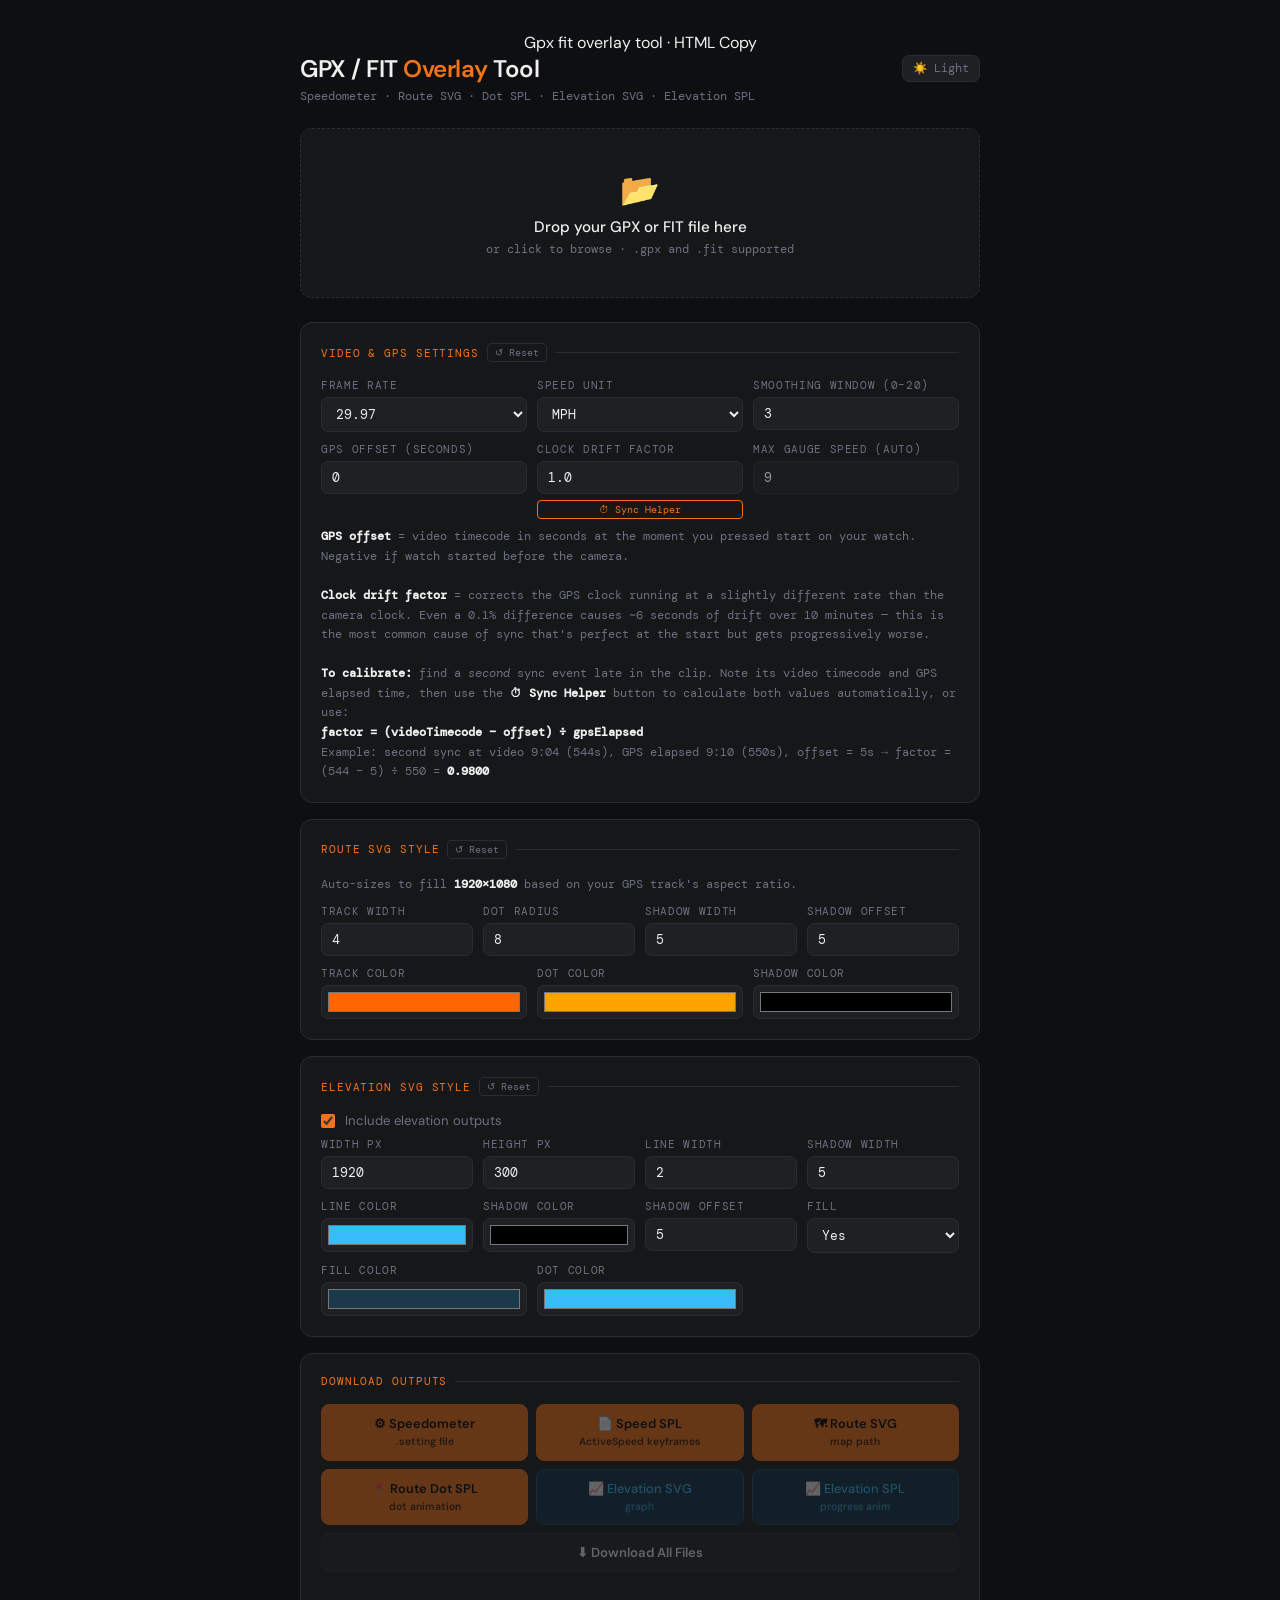
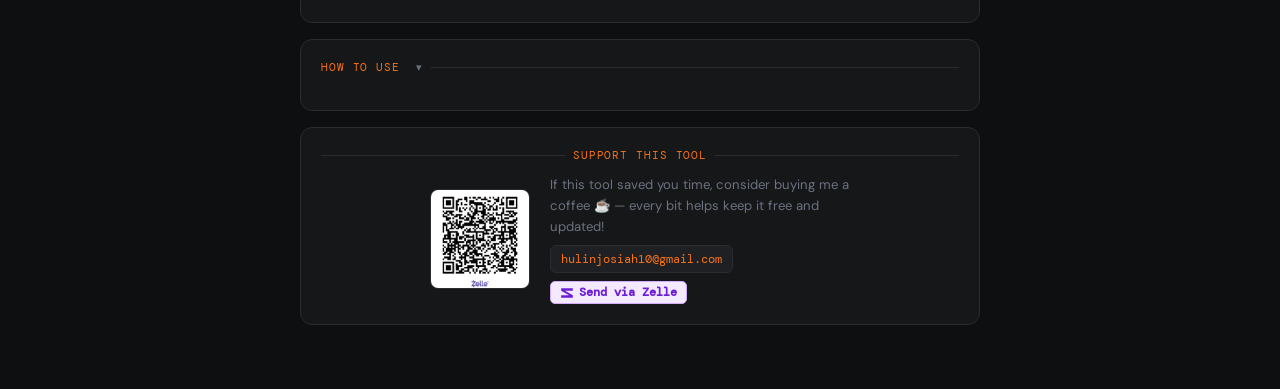
<file: GPX_FIT_Overlay_Tool.html>
Gpx fit overlay tool · HTML
Copy

<!DOCTYPE html>
<html lang="en">
<head>
<meta charset="UTF-8">
<meta name="viewport" content="width=device-width, initial-scale=1.0">
<title>GPX / FIT Overlay Tool</title>
<style>
@import url('https://fonts.googleapis.com/css2?family=DM+Mono:wght@400;500&family=DM+Sans:wght@400;500;600&display=swap');
*,*::before,*::after{box-sizing:border-box;margin:0;padding:0}
:root{--bg:#0e0f11;--surface:#161719;--surface2:#1e2023;--border:#2a2c30;--accent:#f97316;--accent2:#fb923c;--text:#f0f0f0;--muted:#6b7280;--success:#22c55e;--danger:#ef4444;--info:#38bdf8}
body{font-family:'DM Sans',sans-serif;background:var(--bg);color:var(--text);display:flex;flex-direction:column;align-items:center;padding:2rem 1rem 4rem;min-height:100vh;transition:background .2s,color .2s}
body.light{--bg:#f3f4f6;--surface:#ffffff;--surface2:#f1f5f9;--border:#e2e8f0;--text:#111827;--muted:#64748b}
body.light .drop-zone:hover,body.light .drop-zone.drag-over{background:#fff7ed}
.container{width:100%;max-width:680px}
h1{font-size:1.5rem;font-weight:600;letter-spacing:-0.02em;margin-bottom:4px}
h1 span{color:var(--accent)}
.subtitle{font-size:0.78rem;color:var(--muted);font-family:'DM Mono',monospace;margin-bottom:0}
.topbar{display:flex;align-items:flex-start;justify-content:space-between;margin-bottom:1.5rem;gap:12px}
.top-actions{display:flex;gap:6px;flex-shrink:0;margin-top:2px}
.icon-btn{background:var(--surface2);border:1px solid var(--border);border-radius:7px;padding:5px 10px;font-size:.72rem;color:var(--muted);cursor:pointer;font-family:'DM Mono',monospace;transition:color .15s,border-color .15s;white-space:nowrap}
.icon-btn:hover{color:var(--text);border-color:var(--muted)}
.drop-zone{border:1.5px dashed var(--border);border-radius:12px;padding:2.5rem 1rem;text-align:center;cursor:pointer;transition:border-color .2s,background .2s;background:var(--surface);margin-bottom:1.5rem}
.drop-zone:hover,.drop-zone.drag-over{border-color:var(--accent);background:#1a1008}
.drop-zone input{display:none}
.drop-icon{font-size:2rem;margin-bottom:.4rem}
.drop-label{font-size:.95rem;font-weight:500}
.drop-sub{font-size:.75rem;color:var(--muted);margin-top:4px;font-family:'DM Mono',monospace}
.card{background:var(--surface);border:1px solid var(--border);border-radius:12px;padding:1.25rem;margin-bottom:1rem}
.card-title{font-size:.7rem;color:var(--accent);font-family:'DM Mono',monospace;text-transform:uppercase;letter-spacing:.08em;margin-bottom:1rem;display:flex;align-items:center;gap:8px}
.card-title::after{content:'';flex:1;height:1px;background:var(--border)}
.card-title-actions{display:flex;align-items:center;gap:6px;margin-left:auto}
.reset-btn{font-size:.62rem;font-family:'DM Mono',monospace;color:var(--muted);background:none;border:1px solid var(--border);border-radius:4px;padding:2px 7px;cursor:pointer;transition:color .15s,border-color .15s;white-space:nowrap}
.reset-btn:hover{color:var(--text);border-color:var(--muted)}
.grid2{display:grid;grid-template-columns:1fr 1fr;gap:10px}
.grid3{display:grid;grid-template-columns:1fr 1fr 1fr;gap:10px}
.grid4{display:grid;grid-template-columns:1fr 1fr 1fr 1fr;gap:10px}
.field label{font-size:.68rem;color:var(--muted);font-family:'DM Mono',monospace;text-transform:uppercase;letter-spacing:.06em;display:block;margin-bottom:5px}
.field input,.field select{width:100%;padding:7px 10px;font-size:.83rem;font-family:'DM Mono',monospace;background:var(--surface2);border:1px solid var(--border);border-radius:7px;color:var(--text);outline:none;transition:border-color .15s}
.field input:focus,.field select:focus{border-color:var(--accent)}
.field input[type=color]{padding:2px 4px;height:34px;cursor:pointer}
.hint{font-size:.72rem;color:var(--muted);margin-top:8px;font-family:'DM Mono',monospace;line-height:1.7}
.hint strong{color:var(--text)}
.stats{display:grid;grid-template-columns:repeat(4,1fr);gap:8px;margin:1rem 0}
.stat{background:var(--surface2);border-radius:8px;padding:9px 10px;border:1px solid var(--border);position:relative}
.stat-label{font-size:.62rem;color:var(--muted);font-family:'DM Mono',monospace;text-transform:uppercase;letter-spacing:.06em;margin-bottom:3px}
.stat-value{font-size:1.05rem;font-weight:600;font-family:'DM Mono',monospace;color:var(--accent)}
.copy-btn{position:absolute;top:5px;right:5px;font-size:.58rem;font-family:'DM Mono',monospace;padding:2px 6px;border-radius:4px;border:1px solid var(--border);background:var(--surface);color:var(--muted);cursor:pointer;opacity:0;transition:opacity .15s,color .15s}
.stat:hover .copy-btn{opacity:1}
.copy-btn:hover{color:var(--text)}
.preview-wrap{background:var(--surface2);border-radius:8px;border:1px solid var(--border);padding:10px;margin:8px 0}
.preview-label{font-size:.62rem;color:var(--muted);font-family:'DM Mono',monospace;text-transform:uppercase;letter-spacing:.06em;margin-bottom:6px}
canvas{display:block;width:100%}
#gaugeWrap{background:var(--surface2);border-radius:8px;border:1px solid var(--border);padding:10px;margin:8px 0;display:none;text-align:center}
#gaugeCanvas{display:inline-block}
.dl-grid{display:grid;grid-template-columns:1fr 1fr 1fr;gap:8px}
.dl-btn{padding:10px 8px;font-size:.8rem;font-weight:500;font-family:'DM Sans',sans-serif;border-radius:8px;cursor:pointer;border:1px solid var(--border);background:var(--surface2);color:var(--text);transition:background .15s,transform .1s;text-align:center;line-height:1.4;width:100%}
.dl-btn:hover{background:var(--surface);border-color:var(--muted)}
.dl-btn:active{transform:scale(.98)}
.dl-btn.primary{background:var(--accent);color:#000;border-color:var(--accent);font-weight:600}
.dl-btn.primary:hover{background:var(--accent2)}
.dl-btn.blue{background:#0c3048;color:var(--info);border-color:#164e6b}
.dl-btn.blue:hover{background:#10405f}
.dl-btn:disabled{opacity:.35;cursor:not-allowed;pointer-events:none}
.dl-sub{font-size:.65rem;opacity:.75;margin-top:2px}
.dl-all-btn{display:block;width:100%;margin-top:8px;padding:10px;font-size:.82rem;font-weight:600;border-radius:8px;cursor:pointer;border:1px solid var(--border);background:var(--surface2);color:var(--text);transition:background .15s;font-family:'DM Sans',sans-serif;text-align:center}
.dl-all-btn:hover{background:var(--surface);border-color:var(--muted)}
.dl-all-btn:disabled{opacity:.35;cursor:not-allowed;pointer-events:none}
.status{font-size:.78rem;font-family:'DM Mono',monospace;margin-top:.75rem;min-height:18px;color:var(--muted)}
.status.ok{color:var(--success)}
.status.err{color:var(--danger)}
.toggle-row{display:flex;align-items:center;gap:10px;margin-bottom:8px}
.toggle-row label{font-size:.82rem;color:var(--muted);cursor:pointer}
input[type=checkbox]{accent-color:var(--accent);width:14px;height:14px;cursor:pointer}
/* How to use collapsible */
.how-header{cursor:pointer;display:flex;align-items:center;justify-content:space-between;user-select:none}
.how-arrow{font-size:.7rem;color:var(--muted);transition:transform .2s;margin-left:8px}
.how-arrow.open{transform:rotate(180deg)}
#howToBody{display:none;margin-top:12px}
/* Sync modal */
.modal-bg{display:none;position:fixed;inset:0;background:rgba(0,0,0,.65);z-index:200;align-items:center;justify-content:center}
.modal-bg.open{display:flex}
.modal{background:var(--surface);border:1px solid var(--border);border-radius:14px;padding:1.5rem;max-width:400px;width:90%;box-shadow:0 20px 60px rgba(0,0,0,.5)}
.modal h3{font-size:.95rem;font-weight:600;margin-bottom:.75rem}
.modal .field{margin-bottom:8px}
.modal-divider{border:none;border-top:1px solid var(--border);margin:12px 0}
.modal-result{font-size:.85rem;font-family:'DM Mono',monospace;color:var(--accent);min-height:20px;margin:10px 0 4px;font-weight:600}
.modal-btns{display:flex;gap:8px;margin-top:10px}
.modal-btn{flex:1;padding:8px;border-radius:7px;border:1px solid var(--border);background:var(--surface2);color:var(--text);font-family:'DM Sans',sans-serif;font-size:.8rem;font-weight:500;cursor:pointer;transition:background .15s}
.modal-btn:hover{background:var(--border)}
.modal-btn.accent{background:var(--accent);color:#000;border-color:var(--accent);font-weight:600}
.modal-btn.accent:hover{background:var(--accent2)}
.modal-btn:disabled{opacity:.4;cursor:not-allowed}
 
/* Donate section */
.donate-section{margin-top:10px;border:1px solid var(--border);border-radius:12px;padding:1.25rem;background:var(--surface);text-align:center}
.donate-title{font-size:.7rem;color:var(--accent);font-family:'DM Mono',monospace;text-transform:uppercase;letter-spacing:.08em;margin-bottom:.75rem;display:flex;align-items:center;gap:8px}
.donate-title::before,.donate-title::after{content:'';flex:1;height:1px;background:var(--border)}
.donate-body{display:flex;align-items:center;gap:1.25rem;justify-content:center;flex-wrap:wrap}
.donate-qr{width:100px;height:100px;border-radius:8px;border:1px solid var(--border);flex-shrink:0}
.donate-info{text-align:left}
.donate-msg{font-size:.82rem;color:var(--muted);line-height:1.6;margin-bottom:.5rem;max-width:300px}
.donate-email{font-size:.78rem;font-family:'DM Mono',monospace;color:var(--accent);background:var(--surface2);border:1px solid var(--border);border-radius:6px;padding:5px 10px;display:inline-block;margin-bottom:.5rem;word-break:break-all}
.donate-zelle-badge{display:inline-flex;align-items:center;gap:5px;font-size:.72rem;font-family:'DM Mono',monospace;color:#6d1ed4;background:#f3eaff;border:1px solid #d4aaff;border-radius:5px;padding:3px 9px;font-weight:600}
</style>
</head>
<body>
<div class="container">
 
<!-- Top bar -->
<div class="topbar">
  <div>
    <h1>GPX / FIT <span>Overlay</span> Tool</h1>
    <p class="subtitle">Speedometer · Route SVG · Dot SPL · Elevation SVG · Elevation SPL</p>
  </div>
  <div class="top-actions">
    <button class="icon-btn" id="btnTheme">☀️ Light</button>
  </div>
</div>
 
<!-- Sync Helper Modal -->
<div class="modal-bg" id="syncModal">
  <div class="modal">
    <h3>⏱ GPS Sync Calibration Helper</h3>
    <div class="hint" style="margin-top:0;margin-bottom:10px">Enter timecodes in <strong>HH:MM:SS:FF</strong> format (e.g. <code>00:00:08:00</code>). GPS elapsed time is seconds from when you started the activity.</div>
    <div class="field"><label>Event 1 — Video timecode (HH:MM:SS:FF)</label><input type="text" id="sv1" placeholder="00:00:08:00" maxlength="11"></div>
    <div class="field"><label>Event 1 — GPS elapsed time (HH:MM:SS:FF)</label><input type="text" id="sg1" placeholder="00:00:00:00" maxlength="11"></div>
    <hr class="modal-divider">
    <div class="hint" style="margin-top:0;margin-bottom:8px"><strong>Optional:</strong> second sync event late in the clip for drift correction.</div>
    <div class="field"><label>Event 2 — Video timecode (HH:MM:SS:FF)</label><input type="text" id="sv2" placeholder="00:09:04:00" maxlength="11"></div>
    <div class="field"><label>Event 2 — GPS elapsed time (HH:MM:SS:FF)</label><input type="text" id="sg2" placeholder="00:09:10:00" maxlength="11"></div>
    <div class="modal-result" id="syncResult">—</div>
    <div class="modal-btns">
      <button class="modal-btn" id="syncCalc">Calculate</button>
      <button class="modal-btn accent" id="syncApply" disabled>Apply</button>
      <button class="modal-btn" id="syncClose">Close</button>
    </div>
  </div>
</div>
 
<!-- Drop zone -->
<div class="drop-zone" id="dropZone">
  <input type="file" id="fileInput" accept=".gpx,.fit">
  <div class="drop-icon">📂</div>
  <div class="drop-label">Drop your GPX or FIT file here</div>
  <div class="drop-sub">or click to browse · .gpx and .fit supported</div>
</div>
 
<!-- Video & GPS settings -->
<div class="card">
  <div class="card-title">Video &amp; GPS settings
    <div class="card-title-actions">
      <button class="reset-btn" id="resetVideo">↺ Reset</button>
    </div>
  </div>
  <div class="grid3">
    <div class="field">
      <label>Frame rate</label>
      <select id="fps">
        <option value="23.976">23.976</option>
        <option value="24">24</option>
        <option value="25">25</option>
        <option value="29.97" selected>29.97</option>
        <option value="30">30</option>
        <option value="59.94">59.94</option>
        <option value="60">60</option>
      </select>
    </div>
    <div class="field">
      <label>Speed unit</label>
      <select id="unit"><option value="mph" selected>MPH</option><option value="kph">KPH</option></select>
    </div>
    <div class="field">
      <label>Smoothing window (0–20)</label>
      <input type="number" id="smooth" value="3" step="1" min="0" max="20">
    </div>
  </div>
  <div class="grid3" style="margin-top:10px">
    <div class="field">
      <label>GPS offset (seconds)</label>
      <input type="number" id="offset" value="0" step="0.5">
    </div>
    <div class="field">
      <label>Clock drift factor</label>
      <input type="number" id="driftFactor" value="1.0" step="0.0001" min="0.9" max="1.1">
      <button class="reset-btn" id="btnSyncHelper" style="margin-top:6px;width:100%;text-align:center;border-color:var(--accent);color:var(--accent)">⏱ Sync Helper</button>
    </div>
    <div class="field">
      <label>Max gauge speed (auto)</label>
      <input type="number" id="maxSpeed" value="9" step="0.5" min="0.5" readonly style="opacity:0.6;cursor:default;">
    </div>
  </div>
  <div class="hint">
    <strong>GPS offset</strong> = video timecode in seconds at the moment you pressed start on your watch. Negative if watch started before the camera.<br><br>
    <strong>Clock drift factor</strong> = corrects the GPS clock running at a slightly different rate than the camera clock. Even a 0.1% difference causes ~6 seconds of drift over 10 minutes — this is the most common cause of sync that's perfect at the start but gets progressively worse.<br><br>
    <strong>To calibrate:</strong> find a <em>second</em> sync event late in the clip. Note its video timecode and GPS elapsed time, then use the <strong>⏱ Sync Helper</strong> button to calculate both values automatically, or use:<br>
    <strong>factor = (videoTimecode − offset) ÷ gpsElapsed</strong><br>
    Example: second sync at video 9:04 (544s), GPS elapsed 9:10 (550s), offset = 5s → factor = (544 − 5) ÷ 550 = <strong>0.9800</strong>
  </div>
</div>
 
<!-- Route SVG style -->
<div class="card">
  <div class="card-title">Route SVG style
    <div class="card-title-actions">
      <button class="reset-btn" id="resetRoute">↺ Reset</button>
    </div>
  </div>
  <div class="hint" style="margin-top:0;margin-bottom:10px">Auto-sizes to fill <strong>1920×1080</strong> based on your GPS track's aspect ratio.</div>
  <div class="grid4" style="margin-bottom:10px">
    <div class="field"><label>Track width</label><input type="number" id="trackW" value="4" step="1" min="1"></div>
    <div class="field"><label>Dot radius</label><input type="number" id="dotR" value="8" step="1" min="2"></div>
    <div class="field"><label>Shadow width</label><input type="number" id="shadowW" value="5" step="1" min="0"></div>
    <div class="field"><label>Shadow offset</label><input type="number" id="shadowOffset" value="5" step="1" min="0"></div>
  </div>
  <div class="grid3">
    <div class="field"><label>Track color</label><input type="color" id="trackColor" value="#ff6600"></div>
    <div class="field"><label>Dot color</label><input type="color" id="dotColor" value="#fca300"></div>
    <div class="field"><label>Shadow color</label><input type="color" id="shadowColor" value="#000000"></div>
  </div>
</div>
 
<!-- Elevation SVG style -->
<div class="card">
  <div class="card-title">Elevation SVG style
    <div class="card-title-actions">
      <button class="reset-btn" id="resetElev">↺ Reset</button>
    </div>
  </div>
  <div class="toggle-row">
    <input type="checkbox" id="showElev" checked>
    <label for="showElev">Include elevation outputs</label>
  </div>
  <div id="elevOptions">
    <div class="grid4" style="margin-bottom:10px">
      <div class="field"><label>Width px</label><input type="number" id="elevW" value="1920" step="10" min="100"></div>
      <div class="field"><label>Height px</label><input type="number" id="elevH" value="300" step="10" min="50"></div>
      <div class="field"><label>Line width</label><input type="number" id="elevLineW" value="2" step="1" min="1"></div>
      <div class="field"><label>Shadow width</label><input type="number" id="elevShadowW" value="5" step="1" min="0"></div>
    </div>
    <div class="grid4">
      <div class="field"><label>Line color</label><input type="color" id="elevColor" value="#38bdf8"></div>
      <div class="field"><label>Shadow color</label><input type="color" id="elevShadowColor" value="#000000"></div>
      <div class="field"><label>Shadow offset</label><input type="number" id="elevShadowOffset" value="5" step="1" min="0"></div>
      <div class="field"><label>Fill</label>
        <select id="elevFill"><option value="1">Yes</option><option value="0">No</option></select>
      </div>
    </div>
    <div class="grid3" style="margin-top:10px">
      <div class="field"><label>Fill color</label><input type="color" id="elevFillColor" value="#1a3a4a"></div>
      <div class="field"><label>Dot color</label><input type="color" id="elevDotColor" value="#38bdf8"></div>
    </div>
  </div>
</div>
 
<!-- Stats & previews -->
<div id="statsWrap" style="display:none">
  <div class="stats">
    <div class="stat">
      <div class="stat-label">Points</div>
      <div class="stat-value" id="statPts">-</div>
    </div>
    <div class="stat">
      <div class="stat-label">Duration</div>
      <div class="stat-value" id="statDur">-</div>
      <button class="copy-btn" id="copyDur" title="Copy duration">copy</button>
    </div>
    <div class="stat">
      <div class="stat-label">Distance</div>
      <div class="stat-value" id="statDist">-</div>
    </div>
    <div class="stat">
      <div class="stat-label">Peak speed</div>
      <div class="stat-value" id="statSpd">-</div>
    </div>
  </div>
  <div class="preview-wrap">
    <div class="preview-label">Route preview</div>
    <canvas id="routeCanvas" height="180"></canvas>
  </div>
  <div class="preview-wrap">
    <div class="preview-label">Speed curve</div>
    <canvas id="speedCanvas" height="60"></canvas>
  </div>
  <div class="preview-wrap" id="elevPreviewWrap" style="display:none">
    <div class="preview-label">Elevation profile</div>
    <canvas id="elevCanvas" height="80"></canvas>
  </div>
</div>
 
<!-- Downloads -->
<div class="card">
  <div class="card-title">Download outputs</div>
  <div class="dl-grid">
    <button class="dl-btn primary" id="btnSetting" disabled>⚙ Speedometer<div class="dl-sub">.setting file</div></button>
    <button class="dl-btn primary" id="btnSpeedSPL" disabled>📄 Speed SPL<div class="dl-sub">ActiveSpeed keyframes</div></button>
    <button class="dl-btn primary" id="btnRouteSVG" disabled>🗺 Route SVG<div class="dl-sub">map path</div></button>
    <button class="dl-btn primary" id="btnRouteSPL" disabled>📍 Route Dot SPL<div class="dl-sub">dot animation</div></button>
    <button class="dl-btn blue" id="btnElevSVG" disabled>📈 Elevation SVG<div class="dl-sub">graph</div></button>
    <button class="dl-btn blue" id="btnElevSPL" disabled>📈 Elevation SPL<div class="dl-sub">progress anim</div></button>
  </div>
  <button class="dl-all-btn" id="btnDownloadAll" disabled>⬇ Download All Files</button>
  <div class="status" id="status"></div>
</div>
 
<!-- How to use (collapsible) -->
<div class="card">
  <div class="card-title how-header" id="howHeader">
    How to use
    <span class="how-arrow" id="howArrow">▾</span>
  </div>
  <div id="howToBody">
    <div class="hint" style="font-size:.82rem;line-height:1.85">
 
      <strong style="font-size:.92rem;color:var(--text)">① Load your file</strong><br>
      Drop a <strong>.fit</strong> (COROS, Garmin, Wahoo, etc.) or <strong>.gpx</strong> file onto the drop zone. Everything is processed entirely in your browser — nothing is uploaded anywhere. Once loaded you'll see your point count, duration, total distance, and peak speed, plus a route preview, speedometer preview, speed curve, and elevation profile (if your file contains elevation data).<br><br>
 
      <strong style="font-size:.92rem;color:var(--text)">② Configure your settings</strong><br>
      • <strong>Frame Rate</strong> — Match this exactly to your video's frame rate. Even a small mismatch (e.g. 30 instead of 29.97) will cause drift over a long clip.<br>
      • <strong>Speed Unit</strong> — Sets both the stats display and the unit label on the speedometer gauge.<br>
      • <strong>Smoothing</strong> — Averages the speed curve over a rolling window to reduce GPS noise. 3–5 is a good starting point.<br>
      • <strong>GPS Offset</strong> — The video timecode in seconds at the moment you pressed start on your watch. Scrub your footage to find the exact frame where the watch transitions from the pre-activity screen to recording — that timecode is your offset. Use a negative value if you started your watch before you hit record on the camera. Use the <strong>⏱ Sync Helper</strong> to calculate this automatically.<br>
      • <strong>Clock Drift Factor</strong> — If the first sync point looks correct but things drift progressively later in the clip, the GPS clock and camera clock are running at slightly different rates. Use the <strong>⏱ Sync Helper</strong> with a second sync event to calculate the drift factor automatically.<br>
      • <strong>Max Gauge Speed</strong> — Auto-filled from your GPS peak speed rounded up to the nearest 0.5.<br>
      • <strong>Track / Elevation style settings</strong> — Adjust track width, dot radius, shadow width, shadow offset, and colors. Each card has a <strong>↺ Reset</strong> button to restore defaults.<br><br>
 
      <strong style="font-size:.92rem;color:var(--text)">③ Note your duration</strong><br>
      Before downloading, hover over the <strong>Duration</strong> stat and click <strong>copy</strong> to copy the timecode (<code>HH:MM:SS:FF</code>). You will need this when creating your Fusion compositions in DaVinci Resolve.<br><br>
 
      <strong style="font-size:.92rem;color:var(--text)">④ Speedometer — DaVinci Resolve setup</strong><br>
      <strong>Step 1 — Create the Fusion composition:</strong> In DaVinci Resolve, go to the <em>Edit</em> tab. In the Media Pool, right-click and select <strong>New Fusion Composition</strong>. Paste the duration you copied from the tool, select your video's frame rate, and click <strong>Create</strong>. Drag it onto your timeline. Right-click it and select <strong>Open in Fusion Page</strong>.<br><br>
      <strong>Step 2 — Import the .setting file:</strong> If you can't see your nodes, go to the top menu and click <strong>Nodes</strong>. Find the <strong>Speed_Overlay.setting</strong> file you downloaded and drag and drop it directly into the Fusion node graph. Connect the gray output box on the SpeedOverlay group to your <strong>MediaOut</strong> node.<br><br>
      <strong>Step 3 — Animate the speedometer:</strong> Double-click the <strong>SpeedOverlay</strong> group, then double-click the <strong>CurrentSpeed</strong> node. In the Inspector (top-right — if hidden, click the wrench/brush tab), go to <strong>Controls → ActiveSpeed</strong> slider. Right-click <strong>ActiveSpeed</strong> and select <strong>Animate</strong>. Open the <strong>Spline</strong> editor, select <strong>ActiveSpeed</strong> in the list, right-click the line and select <strong>Import Spline</strong>. Navigate to <strong>active_speed.spl</strong> and select it. Click <strong>Zoom to Fit</strong> to confirm. Your speedometer is now animated.<br><br>
 
      <strong style="font-size:.92rem;color:var(--text)">⑤ Route &amp; Elevation SVG — DaVinci Resolve setup</strong><br>
      The route SVG and elevation SVG follow the exact same steps.<br><br>
      <strong>Step 1 — Create the Fusion composition:</strong> In the Media Pool, right-click → <strong>New Fusion Composition</strong> with the same duration and frame rate. Drag to timeline, right-click → <strong>Open in Fusion Page</strong>.<br><br>
      <strong>Step 2 — Import the SVG:</strong> At the very top of Fusion, go to <strong>File → Import → SVG</strong>. Select your <strong>route.svg</strong> or <strong>elevation.svg</strong>. Keep the default image size. Double-click the node group that appears and connect its output to <strong>MediaOut</strong>.<br><br>
      <strong>Step 3 — Publish MainPath:</strong> Double-click the <strong>MainPath</strong> node. At the bottom of the Inspector, right-click <em>"Right-click here for shape animation"</em> and select <strong>Publish</strong>.<br><br>
      <strong>Step 4 — Animate MainDot:</strong> Double-click <strong>MainDot</strong>. In the Inspector, right-click <strong>Center</strong> → <strong>Animate</strong>. Go to the <strong>Modifiers</strong> tab, right-click <em>"Right-click here for shape animation"</em> → <strong>Connect To → MainPath → Polyline Value</strong>. The dot snaps to the start of the path.<br><br>
      <strong>Step 5 — Link OutlineDot:</strong> Double-click <strong>OutlineDot</strong>. Right-click <strong>Center</strong> → <strong>Expression</strong>. Clear the box and type exactly: <code>MainDot.Center</code> (case-sensitive). This makes the shadow dot follow the main dot.<br><br>
      <strong>Step 6 — Import the SPL:</strong> Open the <strong>Spline</strong> editor. Select the <strong>MainDot Center</strong> spline, right-click the line → <strong>Import Spline</strong>. Select <strong>route_dot.spl</strong> or <strong>elevation_progress.spl</strong>. Click <strong>Zoom to Fit</strong>. Your dot now animates along the path.<br><br>
 
      <strong style="font-size:.92rem;color:var(--text)">⑥ Tips</strong><br>
      • All outputs share the same GPS offset and drift factor — everything stays in sync automatically.<br>
      • If your GPS file has no embedded speed data, speed is derived from position deltas — smoothing helps reduce noise.<br>
      • Re-download any output after changing settings — everything regenerates live.<br>
      • Use <strong>⬇ Download All Files</strong> to grab everything in one click.<br>
      • Use <strong>⏱ Sync Helper</strong> to calculate offset and drift factor without doing the math manually.
    </div>
  </div>
</div>
 
 
  <!-- Donate -->
  <div class="donate-section">
    <div class="donate-title">Support this tool</div>
    <div class="donate-body">
      <img class="donate-qr" src="[data-uri]" alt="Zelle QR Code">
      <div class="donate-info">
        <div class="donate-msg">If this tool saved you time, consider buying me a coffee ☕ — every bit helps keep it free and updated!</div>
        <div class="donate-email">hulinjosiah10@gmail.com</div><br>
        <span class="donate-zelle-badge">
          <svg width="14" height="14" viewBox="0 0 24 24" fill="none" xmlns="http://www.w3.org/2000/svg"><path d="M2 4h20v4H8.5L22 16v4H2v-4h13.5L2 8V4z" fill="#6d1ed4"/></svg>
          Send via Zelle
        </span>
      </div>
    </div>
  </div>
</div><!-- /container -->
<script>
// ── State ─────────────────────────────────────────────────────────────────────
var rawPoints=[], speedData=[], totalDistM=0, currentFilename='';
var btnIds=['btnSetting','btnSpeedSPL','btnRouteSVG','btnRouteSPL','btnElevSVG','btnElevSPL'];
var syncCalcResult={offset:null,drift:null};
 
// ── Defaults for reset ────────────────────────────────────────────────────────
var DEF_VIDEO={fps:'29.97',unit:'mph',smooth:'3',offset:'0',driftFactor:'1.0'};
var DEF_ROUTE={trackW:'4',dotR:'8',shadowW:'5',shadowOffset:'5',trackColor:'#ff6600',dotColor:'#fca300',shadowColor:'#000000'};
var DEF_ELEV={elevW:'1920',elevH:'300',elevLineW:'2',elevShadowW:'5',elevColor:'#38bdf8',elevShadowColor:'#000000',elevShadowOffset:'5',elevFill:'1',elevFillColor:'#1a3a4a',elevDotColor:'#38bdf8'};
 
function applyDefaults(defs){ Object.keys(defs).forEach(function(id){var el=document.getElementById(id);if(el)el.value=defs[id];}); }
 
// ── Theme ─────────────────────────────────────────────────────────────────────
var themeBtn=document.getElementById('btnTheme');
themeBtn.addEventListener('click',function(){
  document.body.classList.toggle('light');
  themeBtn.textContent=document.body.classList.contains('light')?'🌙 Dark':'☀️ Light';
});
 
// ── How to use collapse ───────────────────────────────────────────────────────
document.getElementById('howHeader').addEventListener('click',function(){
  var body=document.getElementById('howToBody'), arrow=document.getElementById('howArrow');
  var open=body.style.display==='block';
  body.style.display=open?'none':'block';
  arrow.classList.toggle('open',!open);
});
 
// ── Copy duration ─────────────────────────────────────────────────────────────
document.getElementById('copyDur').addEventListener('click',function(){
  var dur=document.getElementById('statDur').textContent;
  if(!navigator.clipboard){return;}
  navigator.clipboard.writeText(dur).then(function(){
    var btn=document.getElementById('copyDur');
    btn.textContent='copied!'; btn.style.color='var(--success)';
    setTimeout(function(){btn.textContent='copy';btn.style.color='';},1600);
  });
});
 
// ── Sync helper modal ─────────────────────────────────────────────────────────
document.getElementById('btnSyncHelper').addEventListener('click',function(){document.getElementById('syncModal').classList.add('open');});
document.getElementById('syncClose').addEventListener('click',function(){document.getElementById('syncModal').classList.remove('open');});
document.getElementById('syncModal').addEventListener('click',function(e){if(e.target===this)this.classList.remove('open');});
 
// Auto-format timecode inputs as user types
['sv1','sg1','sv2','sg2'].forEach(function(id){
  document.getElementById(id).addEventListener('input',function(){
    var v=this.value.replace(/[^0-9]/g,'');
    var out='';
    for(var i=0;i<v.length&&i<8;i++){
      if(i===2||i===4||i===6) out+=':';
      out+=v[i];
    }
    this.value=out;
  });
});
 
function tcToSec(tc,fps){
  // Parse HH:MM:SS:FF — also accept bare seconds like "8" or "8.5"
  if(!tc||tc.trim()==='')return NaN;
  var parts=tc.trim().split(':');
  if(parts.length===1){var n=parseFloat(parts[0]);return isNaN(n)?NaN:n;}
  if(parts.length===4){
    var h=parseInt(parts[0])||0,m=parseInt(parts[1])||0,s=parseInt(parts[2])||0,f=parseInt(parts[3])||0;
    return h*3600+m*60+s+f/(fps||29.97);
  }
  if(parts.length===3){var h=parseInt(parts[0])||0,m=parseInt(parts[1])||0,s=parseFloat(parts[2])||0;return h*3600+m*60+s;}
  return NaN;
}
 
document.getElementById('syncCalc').addEventListener('click',function(){
  var fps=parseFloat(document.getElementById('fps').value)||29.97;
  var v1=tcToSec(document.getElementById('sv1').value,fps);
  var g1=tcToSec(document.getElementById('sg1').value,fps);
  var v2=tcToSec(document.getElementById('sv2').value,fps);
  var g2=tcToSec(document.getElementById('sg2').value,fps);
  var res=document.getElementById('syncResult');
  var applyBtn=document.getElementById('syncApply');
  if(isNaN(v1)||isNaN(g1)){res.textContent='Enter event 1 values';res.style.color='var(--danger)';applyBtn.disabled=true;return;}
  var offset=Math.round((v1-g1)*100)/100;
  var drift=1.0;
  if(!isNaN(v2)&&!isNaN(g2)&&g2!==g1){
    drift=Math.round(((v2-offset)/g2)*100000)/100000;
  }
  syncCalcResult={offset:offset,drift:drift};
  var msg='GPS Offset: '+offset+'s';
  if(!isNaN(v2)&&!isNaN(g2)&&g2!==g1) msg+='   Drift: '+drift;
  res.textContent=msg; res.style.color='var(--accent)';
  applyBtn.disabled=false;
});
 
document.getElementById('syncApply').addEventListener('click',function(){
  document.getElementById('offset').value=syncCalcResult.offset;
  document.getElementById('driftFactor').value=syncCalcResult.drift;
  document.getElementById('syncModal').classList.remove('open');
  if(rawPoints.length) reprocess();
  setStatus('Sync applied — offset: '+syncCalcResult.offset+'s, drift: '+syncCalcResult.drift,'ok');
});
 
// ── Reset buttons ─────────────────────────────────────────────────────────────
document.getElementById('resetVideo').addEventListener('click',function(){applyDefaults(DEF_VIDEO);if(rawPoints.length)reprocess();});
document.getElementById('resetRoute').addEventListener('click',function(){applyDefaults(DEF_ROUTE);});
document.getElementById('resetElev').addEventListener('click',function(){applyDefaults(DEF_ELEV);});
 
// ── Drop zone & file input ────────────────────────────────────────────────────
var dropZone=document.getElementById('dropZone');
var fileInput=document.getElementById('fileInput');
var statusEl=document.getElementById('status');
dropZone.addEventListener('click',function(){fileInput.click();});
dropZone.addEventListener('dragover',function(e){e.preventDefault();dropZone.classList.add('drag-over');});
dropZone.addEventListener('dragleave',function(){dropZone.classList.remove('drag-over');});
dropZone.addEventListener('drop',function(e){e.preventDefault();dropZone.classList.remove('drag-over');if(e.dataTransfer.files[0])handleFile(e.dataTransfer.files[0]);});
fileInput.addEventListener('change',function(){if(fileInput.files[0])handleFile(fileInput.files[0]);});
 
['fps','unit','smooth','offset','driftFactor'].forEach(function(id){
  document.getElementById(id).addEventListener('change',function(){if(rawPoints.length)reprocess();});
});
document.getElementById('showElev').addEventListener('change',function(){
  document.getElementById('elevOptions').style.display=this.checked?'':'none';
});
 
function setStatus(msg,cls){statusEl.textContent=msg;statusEl.className='status'+(cls?' '+cls:'');}
function setEnabled(on){btnIds.forEach(function(id){document.getElementById(id).disabled=!on;});document.getElementById('btnDownloadAll').disabled=!on;}
 
// ── File handling ─────────────────────────────────────────────────────────────
function handleFile(file){
  var name=file.name.toLowerCase();
  if(!name.endsWith('.gpx')&&!name.endsWith('.fit')){setStatus('Please upload a .gpx or .fit file','err');return;}
  currentFilename=file.name.replace(/\.[^.]+$/,'');
  setStatus('Reading '+file.name+'...');
  var reader=new FileReader();
  if(name.endsWith('.fit')){
    reader.onload=function(e){parseFIT(e.target.result,file.name);};
    reader.readAsArrayBuffer(file);
  } else {
    reader.onload=function(e){parseGPX(e.target.result,file.name);};
    reader.readAsText(file);
  }
}
 
// ── FIT parser ────────────────────────────────────────────────────────────────
function parseFIT(buffer,name){
  try{
    var bytes=new Uint8Array(buffer),definitions={},points=[],lastTimestamp=undefined;
    var pos=bytes[0],dataEnd=bytes.length-2;
    function u32(p){return bytes[p]|(bytes[p+1]<<8)|(bytes[p+2]<<16)|(bytes[p+3]<<24);}
    function u16(p){return bytes[p]|(bytes[p+1]<<8);}
    function readFields(def){
      var sp=pos,rec={};
      for(var f=0;f<def.fields.length;f++){
        var fd=def.fields[f],val;
        if(fd.size===4)val=fd.arch===0?u32(pos):((bytes[pos]<<24)|(bytes[pos+1]<<16)|(bytes[pos+2]<<8)|bytes[pos+3]);
        else if(fd.size===2)val=fd.arch===0?u16(pos):((bytes[pos]<<8)|bytes[pos+1]);
        else if(fd.size===1)val=bytes[pos];
        else{pos+=fd.size;continue;}
        rec[fd.num]=val; pos+=fd.size;
      }
      pos=sp+def.dataSize; return rec;
    }
    var FIT_EPOCH=631065600;
    function tryEmit(rec,ts){
      var lat=rec[0],lon=rec[1],alt=rec[2],spd=rec[6]!==undefined?rec[6]:rec[136];
      if(ts!==undefined&&ts!==0xFFFFFFFF&&lat!==undefined&&lat!==0x7FFFFFFF&&lon!==undefined&&lon!==0x7FFFFFFF){
        points.push({time:(ts+FIT_EPOCH)*1000,lat:lat*(180/Math.pow(2,31)),lon:lon*(180/Math.pow(2,31)),
          ele:(alt!==undefined&&alt!==0xFFFF)?(alt/5-500):null,
          speed:(spd!==undefined&&spd!==0xFFFF&&spd!==0xFFFFFFFF)?spd/1000:null});
      }
    }
    while(pos<dataEnd){
      var h=bytes[pos++];
      if(h&0x80){
        var lt=(h>>5)&0x03,to=h&0x1F,def=definitions[lt];
        if(!def)continue;
        var rts;
        if(lastTimestamp!==undefined){rts=(lastTimestamp&0xFFFFFFE0)|to;if(rts<lastTimestamp)rts+=32;lastTimestamp=rts;}
        var rec=readFields(def);
        if(def.globalMsgNum===20&&rts!==undefined)tryEmit(rec,rts);
        continue;
      }
      var mt=(h>>6)&0x03,lmn=h&0x0F;
      if(mt===1||mt===3){
        pos++;var arch=bytes[pos++];
        var gmn=arch===0?u16(pos):(bytes[pos]<<8)|bytes[pos+1]; pos+=2;
        var nf=bytes[pos++],flds=[],ds=0;
        for(var f=0;f<nf;f++){flds.push({num:bytes[pos++],size:bytes[pos++],arch:arch});bytes[pos++];ds+=flds[flds.length-1].size;}
        if(mt===3){var nd=bytes[pos++];for(var d=0;d<nd;d++){ds+=bytes[pos+1];pos+=3;}}
        definitions[lmn]={globalMsgNum:gmn,fields:flds,dataSize:ds,arch:arch};
      } else {
        var def=definitions[lmn];
        if(!def){pos++;continue;}
        var rec=readFields(def);
        if(def.globalMsgNum===20){var ts=rec[253];if(ts!==undefined&&ts!==0xFFFFFFFF)lastTimestamp=ts;tryEmit(rec,ts);}
      }
    }
    if(points.length<2){setStatus('No GPS track points found in FIT file','err');return;}
    points.sort(function(a,b){return a.time-b.time;});
    rawPoints=points; totalDistM=0;
    for(var i=1;i<rawPoints.length;i++)totalDistM+=haversine(rawPoints[i-1].lat,rawPoints[i-1].lon,rawPoints[i].lat,rawPoints[i].lon);
    dropZone.querySelector('.drop-label').textContent=name;
    dropZone.querySelector('.drop-sub').textContent=rawPoints.length+' track points loaded';
    reprocess();
  }catch(e){console.error(e);setStatus('FIT parse error: '+e.message,'err');}
}
 
// ── GPX speed extension helper ────────────────────────────────────────────────
function getSpeedFromPoint(pt){
  var kids=pt.childNodes;
  for(var i=0;i<kids.length;i++){if(kids[i].localName==='speed'){var v=parseFloat(kids[i].textContent);if(!isNaN(v))return v;}}
  for(var i=0;i<kids.length;i++){
    if(kids[i].localName==='extensions'){
      var all=kids[i].getElementsByTagName('*');
      for(var j=0;j<all.length;j++){
        if(all[j].localName.toLowerCase()==='speed'){var v=parseFloat(all[j].textContent);if(!isNaN(v)&&v>=0)return v;}
      }
    }
  }
  return null;
}
 
// ── GPX parser ────────────────────────────────────────────────────────────────
function parseGPX(text,name){
  try{
    var parser=new DOMParser(),doc=parser.parseFromString(text,'application/xml');
    if(doc.querySelector('parsererror')){setStatus('XML error in GPX file','err');return;}
    var trkpts=doc.querySelectorAll('trkpt');
    if(!trkpts.length){setStatus('No track points found','err');return;}
    rawPoints=[];
    for(var i=0;i<trkpts.length;i++){
      var pt=trkpts[i],timeEl=pt.querySelector('time'),eleEl=pt.querySelector('ele');
      var lat=parseFloat(pt.getAttribute('lat')),lon=parseFloat(pt.getAttribute('lon'));
      var t=timeEl?new Date(timeEl.textContent).getTime():null;
      if(t&&!isNaN(t)&&!isNaN(lat)&&!isNaN(lon))
        rawPoints.push({time:t,lat:lat,lon:lon,ele:eleEl?parseFloat(eleEl.textContent):null,speed:getSpeedFromPoint(pt)});
    }
    rawPoints.sort(function(a,b){return a.time-b.time;});
    if(rawPoints.length<2){setStatus('Not enough valid points','err');return;}
    totalDistM=0;
    for(var i=1;i<rawPoints.length;i++)totalDistM+=haversine(rawPoints[i-1].lat,rawPoints[i-1].lon,rawPoints[i].lat,rawPoints[i].lon);
    dropZone.querySelector('.drop-label').textContent=name;
    dropZone.querySelector('.drop-sub').textContent=rawPoints.length+' track points loaded';
    reprocess();
  }catch(e){console.error(e);setStatus('Error: '+e.message,'err');}
}
 
// ── Core math ─────────────────────────────────────────────────────────────────
function haversine(la1,lo1,la2,lo2){
  var R=6371000,dL=(la2-la1)*Math.PI/180,dO=(lo2-lo1)*Math.PI/180;
  var a=Math.sin(dL/2)*Math.sin(dL/2)+Math.cos(la1*Math.PI/180)*Math.cos(la2*Math.PI/180)*Math.sin(dO/2)*Math.sin(dO/2);
  return R*2*Math.atan2(Math.sqrt(a),Math.sqrt(1-a));
}
function computeSpeeds(pts,unit){
  var result=[];
  for(var i=0;i<pts.length;i++){
    var p=pts[i],spd=(p.speed!==null&&!isNaN(p.speed))?p.speed:null;
    if(spd===null){if(i<pts.length-1){var dt=(pts[i+1].time-p.time)/1000;spd=dt>0?haversine(p.lat,p.lon,pts[i+1].lat,pts[i+1].lon)/dt:0;}else spd=result.length?result[result.length-1].rawSpd:0;}
    result.push({time:p.time,rawSpd:spd,spd:Math.max(0,unit==='mph'?spd*2.23694:spd*3.6)});
  }
  return result;
}
// ── Smoothing ─────────────────────────────────────────────────────────────────
 
// Compute Savitzky-Golay convolution coefficients for a given half-window and
// polynomial degree using the least-squares normal equations. Returns an array
// of 2*m+1 weights centred on index m.
function sgCoeffs(m, degree) {
  var n = 2 * m + 1;
  // Build Vandermonde matrix A (n x (degree+1)) for x = -m..m
  var A = [];
  for (var i = 0; i < n; i++) {
    var row = [], x = i - m;
    for (var d = 0; d <= degree; d++) row.push(Math.pow(x, d));
    A.push(row);
  }
  // Compute ATA and ATe0 (first basis vector — we want the smoothed value, coeff 0)
  var cols = degree + 1;
  var ATA = [];
  for (var r = 0; r < cols; r++) {
    ATA.push([]);
    for (var c = 0; c < cols; c++) {
      var s = 0;
      for (var i = 0; i < n; i++) s += A[i][r] * A[i][c];
      ATA[r].push(s);
    }
  }
  // Invert ATA via Gauss-Jordan
  var aug = [];
  for (var r = 0; r < cols; r++) {
    aug.push(ATA[r].slice());
    for (var c = 0; c < cols; c++) aug[r].push(r === c ? 1 : 0);
  }
  for (var col = 0; col < cols; col++) {
    // Pivot
    var maxR = col;
    for (var r = col+1; r < cols; r++) if (Math.abs(aug[r][col]) > Math.abs(aug[maxR][col])) maxR = r;
    var tmp = aug[col]; aug[col] = aug[maxR]; aug[maxR] = tmp;
    var piv = aug[col][col];
    if (Math.abs(piv) < 1e-12) return null; // singular — fall back to rolling avg
    for (var c = 0; c < cols*2; c++) aug[col][c] /= piv;
    for (var r = 0; r < cols; r++) {
      if (r === col) continue;
      var f = aug[r][col];
      for (var c = 0; c < cols*2; c++) aug[r][c] -= f * aug[col][c];
    }
  }
  // First row of inverse gives coefficients for the smoothed value at centre
  // weights[i] = sum_d inv[0][d] * A[i][d]
  var weights = [];
  for (var i = 0; i < n; i++) {
    var w = 0;
    for (var d = 0; d <= degree; d++) w += aug[0][cols + d] * A[i][d];
    weights.push(w);
  }
  return weights;
}
 
// Cache coefficients so they're only recomputed when window changes
var _sgCache = {};
function getSGCoeffs(m) {
  if (_sgCache[m]) return _sgCache[m];
  var c = sgCoeffs(m, 2); // degree-2 quadratic
  if (!c) c = sgCoeffs(m, 1); // fallback to linear if singular
  _sgCache[m] = c;
  return c;
}
 
function smoothSG(data, win) {
  // win is the full window width (odd number). m = half-window.
  if (win <= 1) return data.slice();
  var m = Math.floor(win / 2);
  var weights = getSGCoeffs(m);
  if (!weights) return smoothRolling(data, win); // safety fallback
  var out = [];
  for (var i = 0; i < data.length; i++) {
    var sum = 0, wSum = 0;
    for (var k = -m; k <= m; k++) {
      var idx = Math.min(Math.max(i + k, 0), data.length - 1); // clamp edges
      var w = weights[k + m];
      sum += w * data[idx].spd;
      wSum += w;
    }
    // Clamp negative outputs — SG can produce tiny negatives at edges
    out.push({ time: data[i].time, spd: Math.max(0, wSum !== 0 ? sum / wSum : sum) });
  }
  return out;
}
 
function smoothRolling(data, win) {
  if (win <= 1) return data.slice();
  var out = [];
  for (var i = 0; i < data.length; i++) {
    var h = Math.floor(win/2), s = Math.max(0,i-h), e = Math.min(data.length-1,i+h), sum = 0, n = 0;
    for (var j = s; j <= e; j++) { sum += data[j].spd; n++; }
    out.push({ time: data[i].time, spd: sum / n });
  }
  return out;
}
 
function smooth(data, win) {
  return smoothSG(data, win);
}
 
// ── Reprocess ─────────────────────────────────────────────────────────────────
function reprocess(){
  var fps=parseFloat(document.getElementById('fps').value);
  var unit=document.getElementById('unit').value;
  var win=(parseInt(document.getElementById('smooth').value)||0)*2+1;
  speedData=smooth(computeSpeeds(rawPoints,unit),win);
  var durSec=(speedData[speedData.length-1].time-speedData[0].time)/1000;
  var maxSpd=0;
  for(var i=0;i<speedData.length;i++)if(speedData[i].spd>maxSpd)maxSpd=speedData[i].spd;
  var h=Math.floor(durSec/3600),m=Math.floor((durSec%3600)/60),s=Math.floor(durSec%60),f=Math.round((durSec%1)*fps);
  function p2(n){return n<10?'0'+n:''+n;}
  var tc=p2(h)+':'+p2(m)+':'+p2(s)+':'+p2(f);
  var distDisplay=unit==='mph'?(totalDistM/1609.344).toFixed(2)+' mi':(totalDistM/1000).toFixed(2)+' km';
  document.getElementById('statPts').textContent=rawPoints.length;
  document.getElementById('statDur').textContent=tc;
  document.getElementById('statDist').textContent=distDisplay;
  document.getElementById('statSpd').textContent=maxSpd.toFixed(1)+' '+unit.toUpperCase();
  document.getElementById('maxSpeed').value=(Math.max(0.5,Math.ceil(maxSpd*2)/2)).toFixed(1);
  document.getElementById('statsWrap').style.display='block';
  drawRoute(); drawSpeed(maxSpd); drawElev(); setEnabled(true);
  setStatus('Ready — '+rawPoints.length+' points · '+tc+' · '+distDisplay,'ok');
}
 
// ── Previews ──────────────────────────────────────────────────────────────────
function project(pts,W,H){
  var lats=pts.map(function(p){return p.lat;}),lons=pts.map(function(p){return p.lon;});
  var mnLa=Math.min.apply(null,lats),mxLa=Math.max.apply(null,lats);
  var mnLo=Math.min.apply(null,lons),mxLo=Math.max.apply(null,lons);
  return pts.map(function(p){
    var x=(p.lon-mnLo)/(mxLo-mnLo||1)*W;
    var mr=Math.log(Math.tan(Math.PI/4+p.lat*Math.PI/360));
    var mn2=Math.log(Math.tan(Math.PI/4+mnLa*Math.PI/360));
    var mx2=Math.log(Math.tan(Math.PI/4+mxLa*Math.PI/360));
    var y=H-(mr-mn2)/(mx2-mn2||1)*H;
    return{x:x,y:y};
  });
}
 
function drawRoute(){
  var c=document.getElementById('routeCanvas'),W=c.offsetWidth||620;
  c.width=W; c.height=180;
  var ctx=c.getContext('2d'),pts=project(rawPoints,W-20,160);
  var xs=pts.map(function(p){return p.x;}),ys=pts.map(function(p){return p.y;});
  var mnX=Math.min.apply(null,xs),mxX=Math.max.apply(null,xs);
  var mnY=Math.min.apply(null,ys),mxY=Math.max.apply(null,ys);
  ctx.beginPath();
  for(var i=0;i<pts.length;i++){
    var x=10+(pts[i].x-mnX)/(mxX-mnX||1)*(W-20),y=10+(pts[i].y-mnY)/(mxY-mnY||1)*160;
    if(i===0)ctx.moveTo(x,y);else ctx.lineTo(x,y);
  }
  ctx.strokeStyle='#f97316'; ctx.lineWidth=2; ctx.stroke();
}
 
function drawGauge(){
  var maxSpd=parseFloat(document.getElementById('maxSpeed').value)||9;
  var unit=document.getElementById('unit').value;
  var curSpd=speedData.length?Math.min(speedData[Math.floor(speedData.length*0.25)].spd,maxSpd):maxSpd*0.4;
  document.getElementById('gaugeWrap').style.display='block';
  var c=document.getElementById('gaugeCanvas'),ctx=c.getContext('2d');
  var S=200,cx=100,cy=100;
  c.width=S; c.height=S;
  ctx.clearRect(0,0,S,S);
 
  // Outer dark disc
  ctx.beginPath(); ctx.arc(cx,cy,cx,0,Math.PI*2); ctx.fillStyle='#111314'; ctx.fill();
  ctx.beginPath(); ctx.arc(cx,cy,cx-4,0,Math.PI*2); ctx.fillStyle='#1a1c1f'; ctx.fill();
 
  var R=74, trackW=10, speedW=12;
  var TAU=Math.PI*2;
 
  // Gap at the bottom. Arc starts at 7 o'clock (~210°), sweeps clockwise 300° to 5 o'clock (~150°... wait)
  // Looking at image: gap is roughly 60° wide centered at bottom (270°)
  // So arc runs from ~240° (8 o'clock) clockwise to ~300° (... 
  // More carefully: red starts top-left of gap, white ends bottom-right of gap
  // Gap center = 270° (bottom). Gap width ~50°.
  // Start = 270 - 25 = 245° from 3-o-clock = TAU*(245/360)  → 8 o'clock area (bottom-left)
  // End   = 270 + 25 = 295° from 3-o-clock = TAU*(295/360)  → bottom-right (~5 o'clock)  
  // Clockwise sweep from 245° to 295° = 310° total
  var startAng = TAU * (245/360); // bottom-left edge of gap
  var endAng   = TAU * (295/360); // bottom-right edge of gap
  // Clockwise from 245 → 295 going the LONG way = 360 - 50 = 310°
 
  // White track ring — full arc clockwise from start to end (long way)
  ctx.beginPath();
  ctx.arc(cx,cy,R,startAng,endAng,false);
  ctx.strokeStyle='rgba(255,255,255,0.88)';
  ctx.lineWidth=trackW;
  ctx.lineCap='round';
  ctx.stroke();
 
  // Red speed arc — clockwise from same start, fraction of total sweep
  var totalSweep = TAU*(310/360);
  var frac=maxSpd>0?curSpd/maxSpd:0;
  if(frac>0.001){
    ctx.beginPath();
    ctx.arc(cx,cy,R,startAng,startAng+totalSweep*frac,false);
    ctx.strokeStyle='#cc0000';
    ctx.lineWidth=speedW;
    ctx.lineCap='round';
    ctx.stroke();
  }
 
  // Speed number
  ctx.fillStyle='#ffffff';
  ctx.font='bold 38px DM Mono,monospace';
  ctx.textAlign='center';
  ctx.textBaseline='middle';
  ctx.fillText(curSpd.toFixed(1),cx,cy-6);
 
  // Unit label
  ctx.fillStyle='#7a7f8a';
  ctx.font='bold 12px DM Sans,sans-serif';
  ctx.fillText(unit.toUpperCase(),cx,cy+26);
}
 
function drawSpeed(maxSpd){
  var c=document.getElementById('speedCanvas'),W=c.offsetWidth||620;
  c.width=W; c.height=60;
  var ctx=c.getContext('2d'),pad=4;
  ctx.beginPath();
  for(var i=0;i<speedData.length;i++){
    var x=pad+(i/(speedData.length-1||1))*(W-pad*2),y=60-pad-(speedData[i].spd/(maxSpd||1))*(60-pad*2);
    if(i===0)ctx.moveTo(x,y);else ctx.lineTo(x,y);
  }
  ctx.strokeStyle='#f97316'; ctx.lineWidth=1.5; ctx.stroke();
}
 
function drawElev(){
  var elevPts=rawPoints.filter(function(p){return p.ele!==null&&!isNaN(p.ele);});
  var wrap=document.getElementById('elevPreviewWrap');
  if(!elevPts.length){wrap.style.display='none';return;}
  wrap.style.display='block';
  var c=document.getElementById('elevCanvas'),W=c.offsetWidth||620;
  c.width=W; c.height=80;
  var ctx=c.getContext('2d'),pad=6,iW=W-pad*2,iH=80-pad*2;
  var eles=elevPts.map(function(p){return p.ele;});
  var minEle=Math.min.apply(null,eles),maxEle=Math.max.apply(null,eles),eleRange=maxEle-minEle||1;
  var totalDKm=0;
  for(var i=1;i<elevPts.length;i++)totalDKm+=haversine(elevPts[i-1].lat,elevPts[i-1].lon,elevPts[i].lat,elevPts[i].lon)/1000;
  function elevX(i){var t=0;for(var j=1;j<=i;j++)t+=totalDKm>0?iW*(haversine(elevPts[j-1].lat,elevPts[j-1].lon,elevPts[j].lat,elevPts[j].lon)/1000)/totalDKm:0;return pad+t;}
  function elevY(i){return pad+(1-(elevPts[i].ele-minEle)/eleRange)*iH;}
  // fill
  ctx.beginPath(); ctx.moveTo(elevX(0),elevY(0));
  for(var i=1;i<elevPts.length;i++)ctx.lineTo(elevX(i),elevY(i));
  ctx.lineTo(pad+iW,pad+iH); ctx.lineTo(pad,pad+iH); ctx.closePath();
  ctx.fillStyle='rgba(56,189,248,0.15)'; ctx.fill();
  // line
  ctx.beginPath(); ctx.moveTo(elevX(0),elevY(0));
  for(var i=1;i<elevPts.length;i++)ctx.lineTo(elevX(i),elevY(i));
  ctx.strokeStyle='#38bdf8'; ctx.lineWidth=1.5; ctx.stroke();
  // labels
  ctx.fillStyle='rgba(148,163,184,0.8)'; ctx.font='10px sans-serif';
  ctx.fillText(Math.round(maxEle)+'m',pad+2,pad+10);
  ctx.fillText(Math.round(minEle)+'m',pad+2,pad+iH-2);
}
 
// ── Filename helper ───────────────────────────────────────────────────────────
function makeFilename(suffix,ext){
  var dur=document.getElementById('statDur').textContent||'';
  var base=currentFilename||'overlay';
  return base+' - '+dur+' - '+suffix+'.'+ext;
}
 
// ── Builders ──────────────────────────────────────────────────────────────────
function buildSetting(){
  var maxSpd=parseFloat(document.getElementById('maxSpeed').value)||9;
  var unit=document.getElementById('unit').value,u=unit.toUpperCase(),ms=maxSpd.toFixed(2);
  var o='';
  o+='{\n\tTools = ordered() {\n\t\tSpeedOverlay = GroupOperator {\n\t\t\tOutputs = {\n\t\t\t\tMainOutput1 = InstanceOutput {\n\t\t\t\t\tSourceOp = "Merge4",\n\t\t\t\t\tSource = "Output",\n\t\t\t\t}\n\t\t\t},\n\t\t\tViewInfo = GroupInfo { Pos = { 0, 0 } },\n\t\t\tTools = ordered() {\n';
  o+='\t\t\t\tEllipse2 = EllipseMask {\n\t\t\t\t\tInputs = {\n\t\t\t\t\t\tFilter = Input { Value = FuID { "Fast Gaussian" }, },\n\t\t\t\t\t\tMaskWidth = Input { Value = 1920, },\n\t\t\t\t\t\tMaskHeight = Input { Value = 1080, },\n\t\t\t\t\t\tPixelAspect = Input { Value = { 1, 1 }, },\n\t\t\t\t\t\tUseFrameFormatSettings = Input { Value = 1, },\n\t\t\t\t\t\tClippingMode = Input { Value = FuID { "None" }, }\n\t\t\t\t\t},\n\t\t\t\t\tViewInfo = OperatorInfo { Pos = { 112.831, -169.149 } },\n\t\t\t\t},\n';
  o+='\t\t\t\tBackground2 = Background {\n\t\t\t\t\tInputs = {\n\t\t\t\t\t\tEffectMask = Input { SourceOp = "Ellipse2", Source = "Mask", },\n\t\t\t\t\t\tWidth = Input { Value = 1920, },\n\t\t\t\t\t\tHeight = Input { Value = 1080, },\n\t\t\t\t\t\tUseFrameFormatSettings = Input { Value = 1, },\n\t\t\t\t\t\t["Gamut.SLogVersion"] = Input { Value = FuID { "SLog2" }, },\n\t\t\t\t\t\tTopLeftAlpha = Input { Value = 0.433, }\n\t\t\t\t\t},\n\t\t\t\t\tViewInfo = OperatorInfo { Pos = { 100.67, -80.5742 } },\n\t\t\t\t},\n';
  o+='\t\t\t\tMerge1 = Merge {\n\t\t\t\t\tInputs = {\n\t\t\t\t\t\tBackground = Input { SourceOp = "Background2", Source = "Output", },\n\t\t\t\t\t\tForeground = Input { SourceOp = "Background1", Source = "Output", },\n\t\t\t\t\t\tPerformDepthMerge = Input { Value = 0, }\n\t\t\t\t\t},\n\t\t\t\t\tViewInfo = OperatorInfo { Pos = { 246.003, -77.5591 } },\n\t\t\t\t},\n';
  o+='\t\t\t\tBackground1 = Background {\n\t\t\t\t\tInputs = {\n\t\t\t\t\t\tEffectMask = Input { SourceOp = "Ellipse1", Source = "Mask", },\n\t\t\t\t\t\tWidth = Input { Value = 1920, },\n\t\t\t\t\t\tHeight = Input { Value = 1080, },\n\t\t\t\t\t\tUseFrameFormatSettings = Input { Value = 1, },\n\t\t\t\t\t\t["Gamut.SLogVersion"] = Input { Value = FuID { "SLog2" }, },\n\t\t\t\t\t\tTopLeftRed = Input { Value = 1, },\n\t\t\t\t\t\tTopLeftGreen = Input { Value = 1, },\n\t\t\t\t\t\tTopLeftBlue = Input { Value = 1, }\n\t\t\t\t\t},\n\t\t\t\t\tViewInfo = OperatorInfo { Pos = { 248.669, -114.529 } },\n\t\t\t\t},\n';
  o+='\t\t\t\tEllipse1 = EllipseMask {\n\t\t\t\t\tInputs = {\n\t\t\t\t\t\tFilter = Input { Value = FuID { "Fast Gaussian" }, },\n\t\t\t\t\t\tBorderWidth = Input { Value = 0.013, },\n\t\t\t\t\t\tSolid = Input { Value = 0, },\n\t\t\t\t\t\tWritePosition = Input { Value = 0.62, },\n\t\t\t\t\t\tWriteLength = Input { Value = -0.75, },\n\t\t\t\t\t\tMaskWidth = Input { Value = 1920, },\n\t\t\t\t\t\tMaskHeight = Input { Value = 1080, },\n\t\t\t\t\t\tPixelAspect = Input { Value = { 1, 1 }, },\n\t\t\t\t\t\tUseFrameFormatSettings = Input { Value = 1, },\n\t\t\t\t\t\tClippingMode = Input { Value = FuID { "None" }, },\n\t\t\t\t\t\tWidth = Input { Value = 0.457, },\n\t\t\t\t\t\tHeight = Input { Value = 0.457, Expression = "Width", }\n\t\t\t\t\t},\n\t\t\t\t\tViewInfo = OperatorInfo { Pos = { 252.669, -175.074 } },\n\t\t\t\t},\n';
  o+='\t\t\t\tMerge2 = Merge {\n\t\t\t\t\tInputs = {\n\t\t\t\t\t\tBackground = Input { SourceOp = "Merge1", Source = "Output", },\n\t\t\t\t\t\tForeground = Input { SourceOp = "Background3", Source = "Output", },\n\t\t\t\t\t\tPerformDepthMerge = Input { Value = 0, }\n\t\t\t\t\t},\n\t\t\t\t\tViewInfo = OperatorInfo { Pos = { 366.003, -78.1499 } },\n\t\t\t\t},\n';
  o+='\t\t\t\tBackground3 = Background {\n\t\t\t\t\tInputs = {\n\t\t\t\t\t\tEffectMask = Input { SourceOp = "CurrentSpeed", Source = "Mask", },\n\t\t\t\t\t\tWidth = Input { Value = 1920, },\n\t\t\t\t\t\tHeight = Input { Value = 1080, },\n\t\t\t\t\t\tUseFrameFormatSettings = Input { Value = 1, },\n\t\t\t\t\t\t["Gamut.SLogVersion"] = Input { Value = FuID { "SLog2" }, },\n\t\t\t\t\t\tTopLeftRed = Input { Value = 0.6666666666667, }\n\t\t\t\t\t},\n\t\t\t\t\tViewInfo = OperatorInfo { Pos = { 370.003, -120.574 } },\n\t\t\t\t},\n';
  o+='\t\t\t\tCurrentSpeed = EllipseMask {\n\t\t\t\t\tNameSet = true,\n\t\t\t\t\tSourceOp = "Ellipse1",\n\t\t\t\t\tInputs = {\n\t\t\t\t\t\tEffectMask = Input { },\n\t\t\t\t\t\tSettingsNest = Input { },\n\t\t\t\t\t\tLayersNest = Input { },\n\t\t\t\t\t\tBorderWidth = Input { Value = 0.018, },\n\t\t\t\t\t\tWriteLength = Input { Value = -0.29525, Expression = "(-0.75/100)*Pre" },\n\t\t\t\t\t\tHeight = Input { Value = 0.457, Expression = "Width" },\n\t\t\t\t\t\tCommentsNest = Input { },\n\t\t\t\t\t\tFrameRenderScriptNest = Input { },\n\t\t\t\t\t\tStartRenderScripts = Input { },\n\t\t\t\t\t\tEndRenderScripts = Input { },\n';
  o+='\t\t\t\t\t\tPre = Input { Value = 39.3666666666667, Expression = "(ActiveSpeed/'+ms+')*100" },\n';
  o+='\t\t\t\t\t\tActiveSpeed = Input { Value = 3.543, }\n\t\t\t\t\t},\n\t\t\t\t\tViewInfo = OperatorInfo { Pos = { 376.003, -175.726 } },\n';
  o+='\t\t\t\t\tUserControls = ordered() { Pre = { LINKID_DataType = "Number", INP_Integer = false, INP_MaxScale = 100, ICS_ControlPage = "Controls", INP_MinScale = 0, INPID_InputControl = "SliderControl", INP_SplineType = "Default", LINKS_Name = "Percentage", }, ActiveSpeed = { LINKS_Name = "ActiveSpeed", LINKID_DataType = "Number", INPID_InputControl = "SliderControl", INP_Integer = false, INP_MinScale = 0, INP_MaxScale = '+ms+', INP_MinAllowed = -1000000, INP_MaxAllowed = 1000000, INP_SplineType = "Default", ICS_ControlPage = "Controls" } }\n\t\t\t\t},\n';
  o+='\t\t\t\tText1 = TextPlus {\n\t\t\t\t\tInputs = {\n\t\t\t\t\t\tWidth = Input { Value = 1920, },\n\t\t\t\t\t\tHeight = Input { Value = 1080, },\n\t\t\t\t\t\tUseFrameFormatSettings = Input { Value = 1, },\n\t\t\t\t\t\t["Gamut.SLogVersion"] = Input { Value = FuID { "SLog2" }, },\n\t\t\t\t\t\tWrap = Input { Value = 1, },\n\t\t\t\t\t\tLayoutRotation = Input { Value = 1, },\n\t\t\t\t\t\tTransformRotation = Input { Value = 1, },\n\t\t\t\t\t\tSoftness1 = Input { Value = 1, },\n\t\t\t\t\t\tStyledText = Input { Expression = "string.format( \\"%.1f\\", (CurrentSpeed.ActiveSpeed))\\n", },\n\t\t\t\t\t\tFont = Input { Value = "Open Sans", },\n\t\t\t\t\t\tStyle = Input { Value = "Bold", },\n\t\t\t\t\t\tSize = Input { Value = 0.2126, },\n\t\t\t\t\t\tVerticalJustificationNew = Input { Value = 3, },\n\t\t\t\t\t\tHorizontalJustificationNew = Input { Value = 3, }\n\t\t\t\t\t},\n\t\t\t\t\tViewInfo = OperatorInfo { Pos = { 508.336, -164.188 } },\n\t\t\t\t},\n';
  o+='\t\t\t\tMerge3 = Merge {\n\t\t\t\t\tInputs = {\n\t\t\t\t\t\tBackground = Input { SourceOp = "Merge2", Source = "Output", },\n\t\t\t\t\t\tForeground = Input { SourceOp = "Text1", Source = "Output", },\n\t\t\t\t\t\tPerformDepthMerge = Input { Value = 0, }\n\t\t\t\t\t},\n\t\t\t\t\tViewInfo = OperatorInfo { Pos = { 503.003, -82.9757 } },\n\t\t\t\t},\n';
  o+='\t\t\t\tMerge4 = Merge {\n\t\t\t\t\tCtrlWZoom = false,\n\t\t\t\t\tInputs = {\n\t\t\t\t\t\tBackground = Input { SourceOp = "Merge3", Source = "Output", },\n\t\t\t\t\t\tForeground = Input { SourceOp = "Text2", Source = "Output", },\n\t\t\t\t\t\tPerformDepthMerge = Input { Value = 0, }\n\t\t\t\t\t},\n\t\t\t\t\tViewInfo = OperatorInfo { Pos = { 628.336, -87.8242 } },\n\t\t\t\t},\n';
  o+='\t\t\t\tText2 = TextPlus {\n\t\t\t\t\tInputs = {\n\t\t\t\t\t\tWidth = Input { Value = 1920, },\n\t\t\t\t\t\tHeight = Input { Value = 1080, },\n\t\t\t\t\t\tUseFrameFormatSettings = Input { Value = 1, },\n\t\t\t\t\t\t["Gamut.SLogVersion"] = Input { Value = FuID { "SLog2" }, },\n\t\t\t\t\t\tWrap = Input { Value = 1, },\n\t\t\t\t\t\tLayoutRotation = Input { Value = 1, },\n\t\t\t\t\t\tCharacterOffset = Input { Value = { 0, -0.178 }, },\n\t\t\t\t\t\tTransformRotation = Input { Value = 1, },\n\t\t\t\t\t\tRed1 = Input { Value = 0.4274509803922, },\n\t\t\t\t\t\tGreen1 = Input { Value = 0.4274509803922, },\n\t\t\t\t\t\tBlue1 = Input { Value = 0.4941176470588, },\n\t\t\t\t\t\tSoftness1 = Input { Value = 1, },\n\t\t\t\t\t\tStyledText = Input { Value = "'+u+'", },\n\t\t\t\t\t\tFont = Input { Value = "Open Sans", },\n\t\t\t\t\t\tStyle = Input { Value = "Bold", },\n\t\t\t\t\t\tVerticalJustificationNew = Input { Value = 3, },\n\t\t\t\t\t\tHorizontalJustificationNew = Input { Value = 3, }\n\t\t\t\t\t},\n\t\t\t\t\tViewInfo = OperatorInfo { Pos = { 628.336, -167.824 } },\n\t\t\t\t}\n\t\t\t},\n\t\t},\n\t},\n\tActiveTool = "SpeedOverlay"\n}';
  return o;
}
 
function buildRouteSVG(){
  var tW=parseFloat(document.getElementById('trackW').value)||4;
  var sW=parseFloat(document.getElementById('shadowW').value)||5;
  var sO=parseFloat(document.getElementById('shadowOffset').value)||5;
  var dR=parseInt(document.getElementById('dotR').value)||8;
  var tc=document.getElementById('trackColor').value,sc=document.getElementById('shadowColor').value,dc=document.getElementById('dotColor').value;
  var mnLa=Infinity,mxLa=-Infinity,mnLo=Infinity,mxLo=-Infinity;
  for(var i=0;i<rawPoints.length;i++){mnLa=Math.min(mnLa,rawPoints[i].lat);mxLa=Math.max(mxLa,rawPoints[i].lat);mnLo=Math.min(mnLo,rawPoints[i].lon);mxLo=Math.max(mxLo,rawPoints[i].lon);}
  var laR=mxLa-mnLa||0.001,loR=mxLo-mnLo||0.001,ar=loR/laR;
  var sw=1920,sh=sw/ar; if(sh>1080){sh=1080;sw=sh*ar;}
  var mg=Math.max(10,dR+sO+sW),vbW=sw+2*mg,vbH=sh+2*mg;
  var mD='',sdD='';
  for(var i=0;i<rawPoints.length;i++){
    var x=((rawPoints[i].lon-mnLo)*(sw/loR)).toFixed(10),y=(sh-((rawPoints[i].lat-mnLa)*(sh/laR))).toFixed(10);
    mD+=(i===0?'M ':' ')+x+','+y;
    sdD+=(i===0?'M ':' ')+(parseFloat(x)+sO).toFixed(10)+','+(parseFloat(y)+sO).toFixed(10);
  }
  var dx=(sw/2).toFixed(10),dy=(sh/2).toFixed(10);
  return '<svg xmlns="http://www.w3.org/2000/svg" width="'+sw.toFixed(10)+'" height="'+sh.toFixed(10)+'" viewBox="-'+mg+' -'+mg+' '+vbW.toFixed(10)+' '+vbH.toFixed(10)+'">'
    +'<path stroke="'+sc+'" stroke-width="'+sW+'" stroke-linejoin="round" fill="none" id="ShadowPath" d="'+sdD+'"/>'
    +'<path stroke="'+tc+'" stroke-width="'+tW+'" stroke-linejoin="round" fill="none" id="MainPath" d="'+mD+'"/>'
    +'<circle cx="'+dx+'" cy="'+dy+'" r="'+(dR+dR*0.2).toFixed(2)+'" fill="'+sc+'" id="OutlineDot"/>'
    +'<circle cx="'+dx+'" cy="'+dy+'" r="'+dR+'" fill="'+dc+'" id="MainDot"/>'
    +'</svg>';
}
 
function buildRouteSPL(){
  var fps=parseFloat(document.getElementById('fps').value);
  var offset=parseFloat(document.getElementById('offset').value)||0;
  var drift=parseFloat(document.getElementById('driftFactor').value)||1.0;
  var t0=rawPoints[0].time,td=0;
  for(var i=1;i<rawPoints.length;i++)td+=haversine(rawPoints[i-1].lat,rawPoints[i-1].lon,rawPoints[i].lat,rawPoints[i].lon);
  var cum=[0];
  for(var i=1;i<rawPoints.length;i++)cum.push(cum[i-1]+haversine(rawPoints[i-1].lat,rawPoints[i-1].lon,rawPoints[i].lat,rawPoints[i].lon));
  var lines=['DFSP'],lf=-1;
  for(var i=0;i<rawPoints.length;i++){
    var fr=Math.round(((rawPoints[i].time-t0)/1000*drift+offset)*fps);
    if(fr>=0&&fr!==lf){lines.push(fr+' '+(td>0?cum[i]/td:0));lf=fr;}
  }
  return lines.join('\n');
}
 
function buildElevSVG(){
  var pts=rawPoints.filter(function(p){return p.ele!==null&&!isNaN(p.ele);});
  if(!pts.length)return null;
  var W=parseInt(document.getElementById('elevW').value)||1920,H=parseInt(document.getElementById('elevH').value)||300;
  var lW=parseFloat(document.getElementById('elevLineW').value)||2,sW=parseFloat(document.getElementById('elevShadowW').value)||5;
  var sO=parseFloat(document.getElementById('elevShadowOffset').value)||5;
  var lc=document.getElementById('elevColor').value,sc=document.getElementById('elevShadowColor').value;
  var fc=document.getElementById('elevFillColor').value,fill=document.getElementById('elevFill').value==='1';
  var dc=document.getElementById('elevDotColor').value;
  var dR=parseInt(document.getElementById('dotR').value)||8;
  var mnE=Infinity,mxE=-Infinity;
  for(var i=0;i<pts.length;i++){if(pts[i].ele<mnE)mnE=pts[i].ele;if(pts[i].ele>mxE)mxE=pts[i].ele;}
  var eR=mxE-mnE||1,tdK=0;
  for(var i=1;i<pts.length;i++)tdK+=haversine(pts[i-1].lat,pts[i-1].lon,pts[i].lat,pts[i].lon)/1000;
  var mg=Math.max(10,dR+dR*0.2+sO+sW),vbW=W+2*mg,vbH=H+2*mg;
  var mD='',sdD='',tx=0;
  for(var i=0;i<pts.length;i++){
    var xi=(i>0&&tdK>0)?W*(haversine(pts[i-1].lat,pts[i-1].lon,pts[i].lat,pts[i].lon)/1000)/tdK:0;
    tx+=xi;
    var x=tx.toFixed(10),y=(H-((pts[i].ele-mnE)*(H/eR))).toFixed(10);
    mD+=(i===0?'M ':' ')+x+','+y;
    sdD+=(i===0?'M ':' ')+(tx+sO).toFixed(10)+','+(parseFloat(y)+sO).toFixed(10);
  }
  var fD=mD+' L'+W.toFixed(10)+','+H.toFixed(10)+' L0,'+H.toFixed(10)+' Z';
  var dcx=(W/2).toFixed(10),dcy=(H/2).toFixed(10);
  var out='<svg xmlns="http://www.w3.org/2000/svg" width="'+W+'" height="'+H+'" viewBox="-'+mg+' -'+mg+' '+vbW.toFixed(10)+' '+vbH.toFixed(10)+'">';
  if(fill)out+='<path fill="'+fc+'" d="'+fD+'" id="ElevFill"/>';
  out+='<path stroke="'+sc+'" stroke-width="'+sW+'" stroke-linejoin="round" fill="none" id="ShadowPath" d="'+sdD+'"/>';
  out+='<path stroke="'+lc+'" stroke-width="'+lW+'" stroke-linejoin="round" fill="none" id="MainPath" d="'+mD+'"/>';
  out+='<circle cx="'+dcx+'" cy="'+dcy+'" r="'+(dR+dR*0.2).toFixed(2)+'" fill="'+sc+'" id="OutlineDot"/>';
  out+='<circle cx="'+dcx+'" cy="'+dcy+'" r="'+dR+'" fill="'+dc+'" id="MainDot"/>';
  out+='</svg>';
  return out;
}
 
function buildElevSPL(){
  var fps=parseFloat(document.getElementById('fps').value);
  var offset=parseFloat(document.getElementById('offset').value)||0;
  var drift=parseFloat(document.getElementById('driftFactor').value)||1.0;
  var W=parseFloat(document.getElementById('elevW').value)||1920,H=parseFloat(document.getElementById('elevH').value)||300;
  var t0=rawPoints[0].time;
  var pts=rawPoints.filter(function(p){return p.ele!==null&&!isNaN(p.ele);});
  if(!pts.length){
    var lines=['DFSP'],lf=-1,tN=rawPoints[rawPoints.length-1].time;
    for(var i=0;i<rawPoints.length;i++){var fr=Math.round(((rawPoints[i].time-t0)/1000*drift+offset)*fps);if(fr>=0&&fr!==lf){lines.push(fr+' '+((rawPoints[i].time-t0)/(tN-t0)));lf=fr;}}
    return lines.join('\n');
  }
  var mnE=Infinity,mxE=-Infinity;
  for(var i=0;i<pts.length;i++){if(pts[i].ele<mnE)mnE=pts[i].ele;if(pts[i].ele>mxE)mxE=pts[i].ele;}
  var eR=mxE-mnE||1,cum=[0],tp=0;
  for(var i=1;i<pts.length;i++){
    var d=haversine(pts[i-1].lat,pts[i-1].lon,pts[i].lat,pts[i].lon)/1000;
    var ed=(pts[i].ele-pts[i-1].ele)*(H/eR)*100;
    tp+=Math.sqrt(d*d+ed*ed); cum.push(tp);
  }
  var lines=['DFSP'],lf=-1;
  for(var i=0;i<pts.length;i++){
    var fr=Math.round(((pts[i].time-t0)/1000*drift+offset)*fps);
    if(fr>=0&&fr!==lf){lines.push(fr+' '+(tp>0?cum[i]/tp:0));lf=fr;}
  }
  return lines.join('\n');
}
 
function buildSpeedSPL(){
  var fps=parseFloat(document.getElementById('fps').value);
  var maxSpd=parseFloat(document.getElementById('maxSpeed').value)||9;
  var offset=parseFloat(document.getElementById('offset').value)||0;
  var drift=parseFloat(document.getElementById('driftFactor').value)||1.0;
  var t0=speedData[0].time,lines=['DFSP'],lf=-1;
  for(var i=0;i<speedData.length;i++){
    var fr=Math.round(((speedData[i].time-t0)/1000*drift+offset)*fps);
    var spd=Math.min(speedData[i].spd,maxSpd);
    if(fr>=0&&fr!==lf){lines.push(fr+' '+spd.toFixed(6));lf=fr;}
  }
  return lines.join('\n');
}
 
// ── Download helpers ──────────────────────────────────────────────────────────
function dl(content,filename){
  var b=new Blob([content],{type:'text/plain'}),u=URL.createObjectURL(b),a=document.createElement('a');
  a.href=u; a.download=filename; document.body.appendChild(a); a.click(); document.body.removeChild(a); URL.revokeObjectURL(u);
}
function dlSVG(content,filename){
  var b=new Blob([content],{type:'image/svg+xml'}),u=URL.createObjectURL(b),a=document.createElement('a');
  a.href=u; a.download=filename; document.body.appendChild(a); a.click(); document.body.removeChild(a); URL.revokeObjectURL(u);
}
 
// ── Button handlers ───────────────────────────────────────────────────────────
document.getElementById('btnSetting').addEventListener('click',function(){dl(buildSetting(),makeFilename('Speed_Overlay','setting'));setStatus('Downloaded Speed_Overlay.setting','ok');});
document.getElementById('btnSpeedSPL').addEventListener('click',function(){dl(buildSpeedSPL(),makeFilename('Speed_SPL','spl'));setStatus('Downloaded Speed SPL','ok');});
document.getElementById('btnRouteSVG').addEventListener('click',function(){dlSVG(buildRouteSVG(),makeFilename('Route','svg'));setStatus('Downloaded Route SVG','ok');});
document.getElementById('btnRouteSPL').addEventListener('click',function(){dl(buildRouteSPL(),makeFilename('Route_Dot_SPL','spl'));setStatus('Downloaded Route Dot SPL','ok');});
document.getElementById('btnElevSVG').addEventListener('click',function(){var s=buildElevSVG();if(!s){setStatus('No elevation data in this file','err');return;}dlSVG(s,makeFilename('Elevation','svg'));setStatus('Downloaded Elevation SVG','ok');});
document.getElementById('btnElevSPL').addEventListener('click',function(){dl(buildElevSPL(),makeFilename('Elevation_SPL','spl'));setStatus('Downloaded Elevation SPL','ok');});
 
document.getElementById('btnDownloadAll').addEventListener('click',function(){
  dl(buildSetting(),makeFilename('Speed_Overlay','setting'));
  dl(buildSpeedSPL(),makeFilename('Speed_SPL','spl'));
  dlSVG(buildRouteSVG(),makeFilename('Route','svg'));
  dl(buildRouteSPL(),makeFilename('Route_Dot_SPL','spl'));
  var es=buildElevSVG();
  if(es) dlSVG(es,makeFilename('Elevation','svg'));
  dl(buildElevSPL(),makeFilename('Elevation_SPL','spl'));
  setStatus('All '+(es?'6':'5')+' files downloaded','ok');
});
</script>
</body>
</html>
</file>
